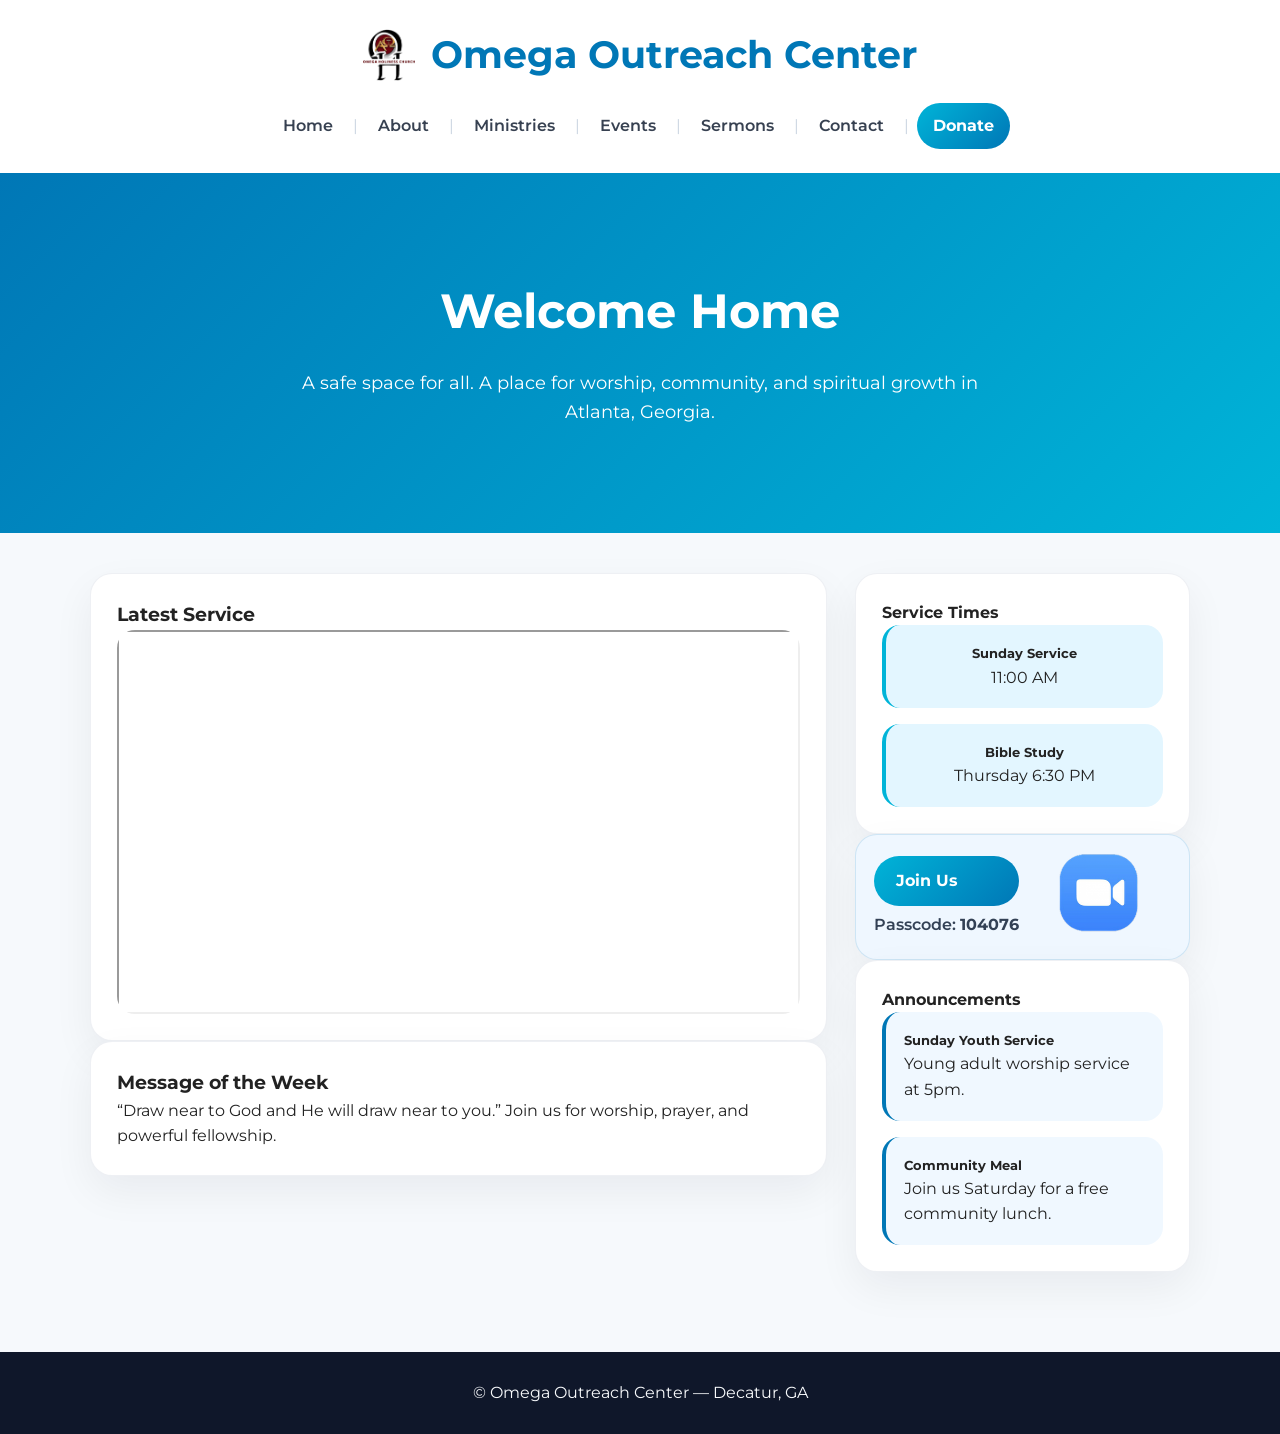
<file: index.html>
<!doctype html>
<html lang="en">
<head>
  <meta charset="utf-8">
  <meta name="viewport" content="width=device-width, initial-scale=1">
  <title>Omega Outreach Center</title>
  <link href="https://fonts.googleapis.com/css2?family=Montserrat:wght@400;600;700&display=swap" rel="stylesheet">
  <link rel="stylesheet" href="styles.css">
</head>
<body>
  <header class="site-header">
    <div class="container header-content">
      <div class="title-row">
        <img src="OHC-logo.png" alt="Omega Outreach Center logo" class="header-logo">
        <h1 class="site-title">Omega Outreach Center</h1>
      </div>
      <nav>
        <a href="index.html">Home</a>
        <span class="nav-separator">|</span>
        <a href="about.html">About</a>
        <span class="nav-separator">|</span>
        <a href="ministries.html">Ministries</a>
        <span class="nav-separator">|</span>
        <a href="events.html">Events</a>
        <span class="nav-separator">|</span>
        <a href="sermons.html">Sermons</a>
        <span class="nav-separator">|</span>
        <a href="contact.html">Contact</a>
        <span class="nav-separator">|</span>
        <a href="donate.html" class="btn small">Donate</a>
      </nav>
    </div>
  </header>
  <main>
    <section class="hero gradient-cerulean">
      <div class="container hero-content">
        <h2>Welcome Home</h2>
        <p class="lead">A safe space for all. A place for worship, community, and spiritual growth in Atlanta, Georgia.</p>
      </div>
    </section>
    <section class="container layout">
      <div class="main-col">
        <article id="latest-service" class="card">
          <h3>Latest Service</h3>
          <div class="embed-wrap">
            <iframe src="https://www.youtube.com/embed/Rd0wx_zfMO0?si=ggQi_SKjwcd_c0ux" title="Latest Service" allowfullscreen></iframe>
          </div>
        </article>
        <article class="card">
          <h3>Message of the Week</h3>
          <p>“Draw near to God and He will draw near to you.” Join us for worship, prayer, and powerful fellowship.</p>
        </article>
      </div>
      <aside class="side-col">
        <div class="card">
          <h4>Service Times</h4>
          <div class="service-times">
            <div class="service-card">
              <h5>Sunday Service</h5>
              <p>11:00 AM</p>
            </div>
            <div class="service-card">
              <h5>Bible Study</h5>
              <p>Thursday 6:30 PM</p>
            </div>
          </div>
        </div>
        <div class="card join-zoom-card">
          <div class="join-zoom-row">
            <div class="join-zoom-text">
              <a href="https://us02web.zoom.us/j/86505439919" target="_blank" class="btn join-btn">Join Us</a>
              <p class="passcode-note">Passcode: <strong>104076</strong></p>
            </div>
            <a href="https://us02web.zoom.us/j/86505439919" target="_blank" class="zoom-link">
              <img src="zoom.png" alt="Zoom logo" class="zoom-logo-image">
            </a>
          </div>
        </div>
        <div class="card">
          <h4>Announcements</h4>
          <div class="announcements">
            <div class="announcement-card">
              <h5>Sunday Youth Service</h5>
              <p>Young adult worship service at 5pm.</p>
            </div>
            <div class="announcement-card">
              <h5>Community Meal</h5>
              <p>Join us Saturday for a free community lunch.</p>
            </div>
          </div>
        </div>
      </aside>
    </section>
  </main>
  <footer class="site-footer">
    <div class="container">
      <p>© Omega Outreach Center — Decatur, GA</p>
    </div>
  </footer>
  <script src="main.js"></script>
</body>
</html>
</file>
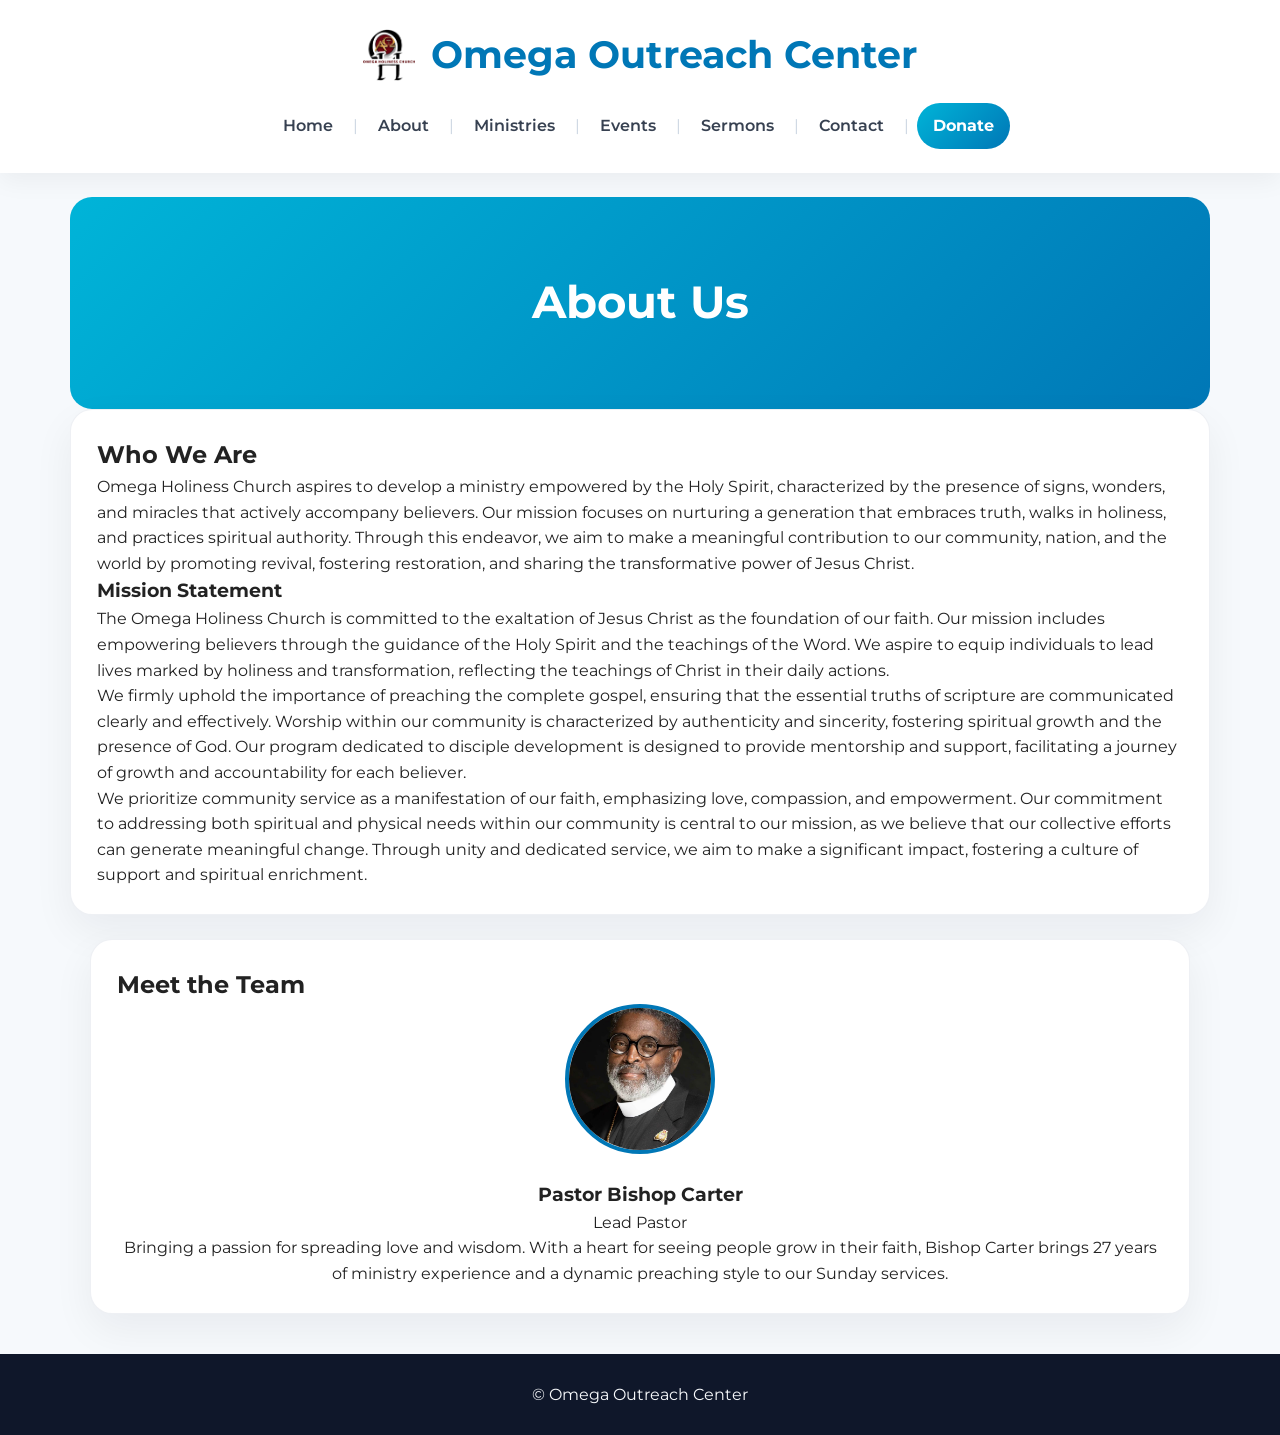
<file: about.html>
<!doctype html>
<html lang="en">
<head>
  <meta charset="utf-8">
  <meta name="viewport" content="width=device-width, initial-scale=1">
  <title>About — Omega Outreach Center</title>
  <link href="https://fonts.googleapis.com/css2?family=Montserrat:wght@400;600;700&display=swap" rel="stylesheet">
  <link rel="stylesheet" href="styles.css">
</head>
<body>
  <header class="site-header">
    <div class="container header-content">
      <div class="title-row">
        <img src="OHC-logo.png" alt="Omega Outreach Center logo" class="header-logo">
        <h1 class="site-title">Omega Outreach Center</h1>
      </div>
      <nav>
        <a href="index.html">Home</a>
        <span class="nav-separator">|</span>
        <a href="about.html">About</a>
        <span class="nav-separator">|</span>
        <a href="ministries.html">Ministries</a>
        <span class="nav-separator">|</span>
        <a href="events.html">Events</a>
        <span class="nav-separator">|</span>
        <a href="sermons.html">Sermons</a>
        <span class="nav-separator">|</span>
        <a href="contact.html">Contact</a>
        <span class="nav-separator">|</span>
        <a href="donate.html" class="btn small">Donate</a>
      </nav>
    </div>
  </header>
  <main>
    <section class="page-header gradient-cerulean container">
      <h1>About Us</h1>
    </section>
    <section class="container card content">
      <h2>Who We Are</h2>
      <p>Omega Holiness Church aspires to develop a ministry empowered by the Holy Spirit, characterized by the presence of signs, wonders, and miracles that actively accompany believers. Our mission focuses on nurturing a generation that embraces truth, walks in holiness, and practices spiritual authority. Through this endeavor, we aim to make a meaningful contribution to our community, nation, and the world by promoting revival, fostering restoration, and sharing the transformative power of Jesus Christ.</p>
      <h3>Mission Statement</h3>
      <p>The Omega Holiness Church is committed to the exaltation of Jesus Christ as the foundation of our faith. Our mission includes empowering believers through the guidance of the Holy Spirit and the teachings of the Word. We aspire to equip individuals to lead lives marked by holiness and transformation, reflecting the teachings of Christ in their daily actions.</p>
      <p>We firmly uphold the importance of preaching the complete gospel, ensuring that the essential truths of scripture are communicated clearly and effectively. Worship within our community is characterized by authenticity and sincerity, fostering spiritual growth and the presence of God. Our program dedicated to disciple development is designed to provide mentorship and support, facilitating a journey of growth and accountability for each believer.</p>
      <p>We prioritize community service as a manifestation of our faith, emphasizing love, compassion, and empowerment. Our commitment to addressing both spiritual and physical needs within our community is central to our mission, as we believe that our collective efforts can generate meaningful change. Through unity and dedicated service, we aim to make a significant impact, fostering a culture of support and spiritual enrichment.</p>
    </section>
    <section class="container">
      <div class="grid">
        <div class="card team-member">
          <h2>Meet the Team</h2>
          <img src="Bishop-Carter.jpg" alt="Bishop Carter" class="team-photo">
          <h3>Pastor Bishop Carter</h3>
          <p>Lead Pastor</p>
          <p>Bringing a passion for spreading love and wisdom. With a heart for seeing people grow in their faith, Bishop Carter brings 27 years of ministry experience and a dynamic preaching style to our Sunday services.</p>
        </div>
      </div>
    </section>
  </main>
  <footer class="site-footer">
    <div class="container">
      <p>© Omega Outreach Center</p>
    </div>
  </footer>
  <script src="main.js"></script>
</body>
</html>
</file>
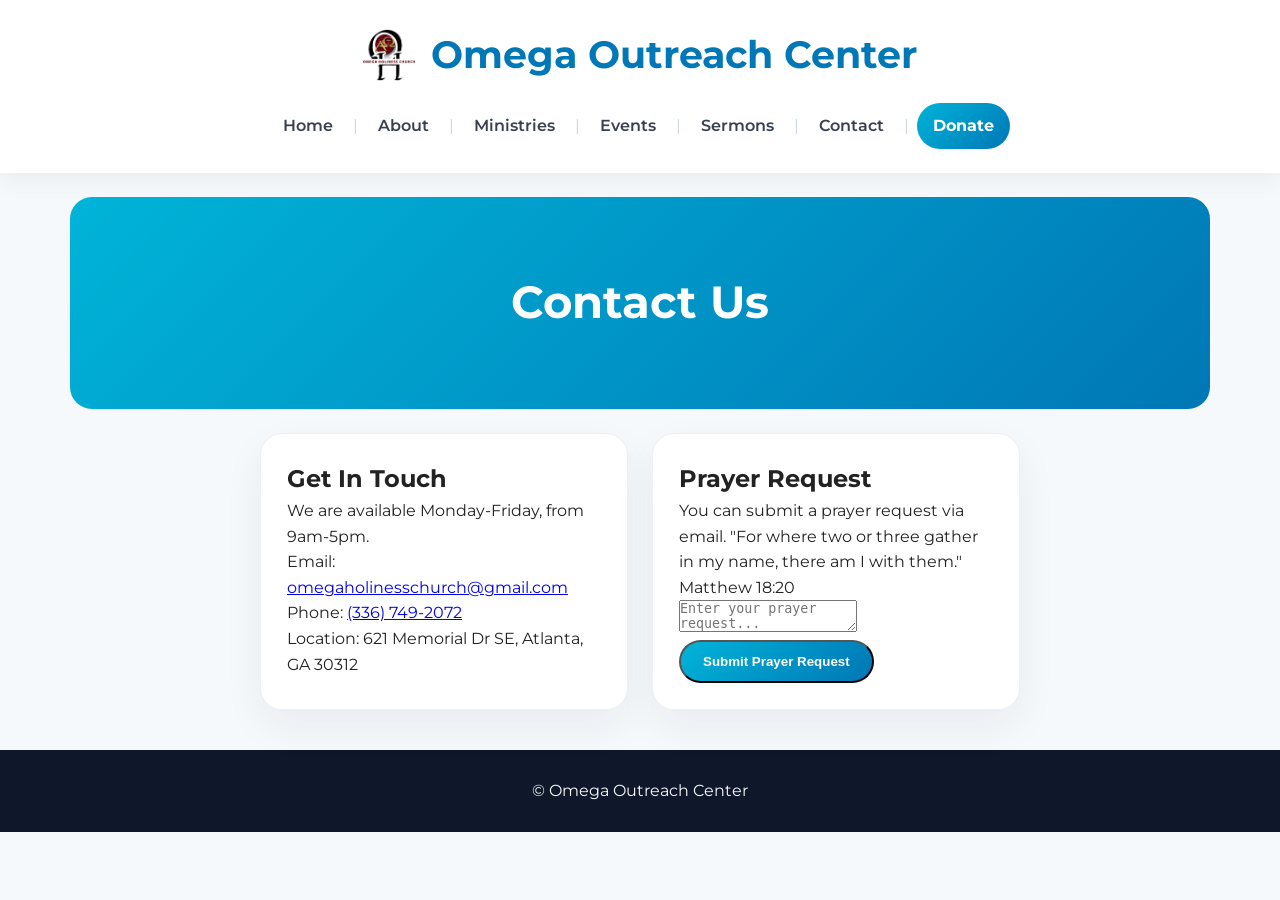
<file: contact.html>
<!doctype html>
<html lang="en">
<head>
  <meta charset="utf-8">
  <meta name="viewport" content="width=device-width, initial-scale=1">
  <title>Contact — Omega Outreach Center</title>
  <link href="https://fonts.googleapis.com/css2?family=Montserrat:wght@400;600;700&display=swap" rel="stylesheet">
  <link rel="stylesheet" href="styles.css">
</head>
<body>
  <header class="site-header">
    <div class="container header-content">
      <div class="title-row">
        <img src="OHC-logo.png" alt="Omega Outreach Center logo" class="header-logo">
        <h1 class="site-title">Omega Outreach Center</h1>
      </div>
      <nav>
        <a href="index.html">Home</a>
        <span class="nav-separator">|</span>
        <a href="about.html">About</a>
        <span class="nav-separator">|</span>
        <a href="ministries.html">Ministries</a>
        <span class="nav-separator">|</span>
        <a href="events.html">Events</a>
        <span class="nav-separator">|</span>
        <a href="sermons.html">Sermons</a>
        <span class="nav-separator">|</span>
        <a href="contact.html">Contact</a>
        <span class="nav-separator">|</span>
        <a href="donate.html" class="btn small">Donate</a>
      </nav>
    </div>
  </header>
  <main>
    <section class="page-header gradient-cerulean container">
      <h1>Contact Us</h1>
    </section>
    <section class="container grid">
      <div class="card">
        <h2>Get In Touch</h2>
        <p>We are available Monday-Friday, from 9am-5pm.</p>
        <p>Email: <a href="mailto:omegaholinesschurch@gmail.com">omegaholinesschurch@gmail.com</a></p>
        <p>Phone: <a href="tel:3367492072">(336) 749-2072</a></p>
        <p>Location: 621 Memorial Dr SE, Atlanta, GA 30312</p>
      </div>
      <div class="card">
        <h2>Prayer Request</h2>
        <p>You can submit a prayer request via email. "For where two or three gather in my name, there am I with them." Matthew 18:20</p>
        <form action="mailto:omegaholinesschurch@gmail.com" method="post" enctype="text/plain">
          <textarea name="prayer_request" placeholder="Enter your prayer request..." required></textarea>
          <button type="submit" class="btn">Submit Prayer Request</button>
        </form>
      </div>
    </section>
  </main>
  <footer class="site-footer">
    <div class="container">
      <p>© Omega Outreach Center</p>
    </div>
  </footer>
  <script src="main.js"></script>
</body>
</html>
</file>
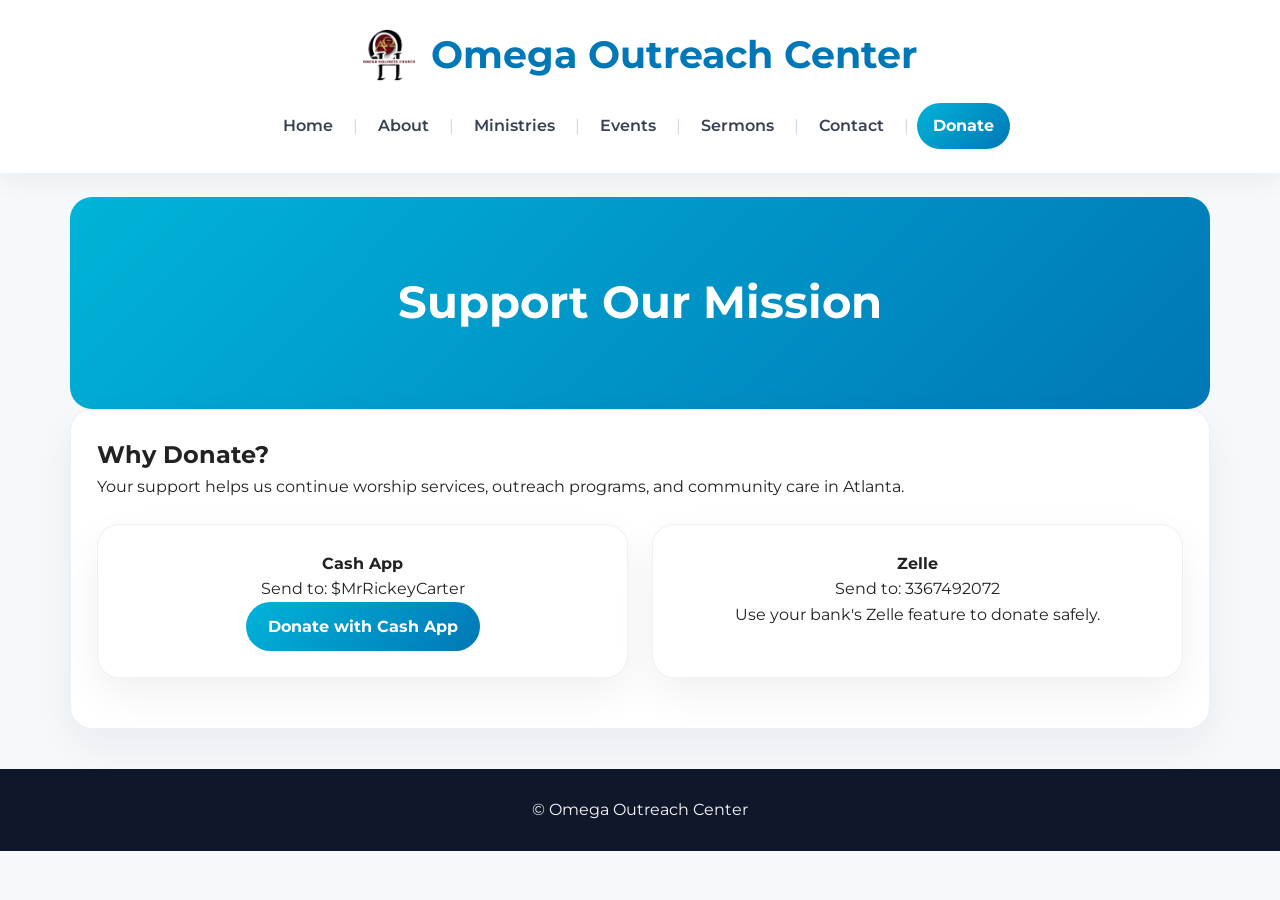
<file: donate.html>
<!doctype html>
<html lang="en">
<head>
  <meta charset="utf-8">
  <meta name="viewport" content="width=device-width, initial-scale=1">
  <title>Donate — Omega Outreach Center</title>
  <link href="https://fonts.googleapis.com/css2?family=Montserrat:wght@400;600;700&display=swap" rel="stylesheet">
  <link rel="stylesheet" href="styles.css">
</head>
<body>
  <header class="site-header">
    <div class="container header-content">
      <div class="title-row">
        <img src="OHC-logo.png" alt="Omega Outreach Center logo" class="header-logo">
        <h1 class="site-title">Omega Outreach Center</h1>
      </div>
      <nav>
        <a href="index.html">Home</a>
        <span class="nav-separator">|</span>
        <a href="about.html">About</a>
        <span class="nav-separator">|</span>
        <a href="ministries.html">Ministries</a>
        <span class="nav-separator">|</span>
        <a href="events.html">Events</a>
        <span class="nav-separator">|</span>
        <a href="sermons.html">Sermons</a>
        <span class="nav-separator">|</span>
        <a href="contact.html">Contact</a>
        <span class="nav-separator">|</span>
        <a href="donate.html" class="btn small">Donate</a>
      </nav>
    </div>
  </header>
  <main>
    <section class="page-header gradient-cerulean container">
      <h1>Support Our Mission</h1>
    </section>
    <section class="container card">
      <h2>Why Donate?</h2>
      <p>Your support helps us continue worship services, outreach programs, and community care in Atlanta.</p>
      <div class="grid">
        <div class="card payment-card">
          <h4>Cash App</h4>
          <p>Send to: $MrRickeyCarter</p>
          <a href="https://cash.app/$MrRickeyCarter" target="_blank" class="btn">Donate with Cash App</a>
        </div>
        <div class="card payment-card">
          <h4>Zelle</h4>
          <p>Send to: 3367492072</p>
          <p>Use your bank's Zelle feature to donate safely.</p>
        </div>
      </div>
    </section>
  </main>
  <footer class="site-footer">
    <div class="container">
      <p>© Omega Outreach Center</p>
    </div>
  </footer>
  <script src="main.js"></script>
</body>
</html>
</file>
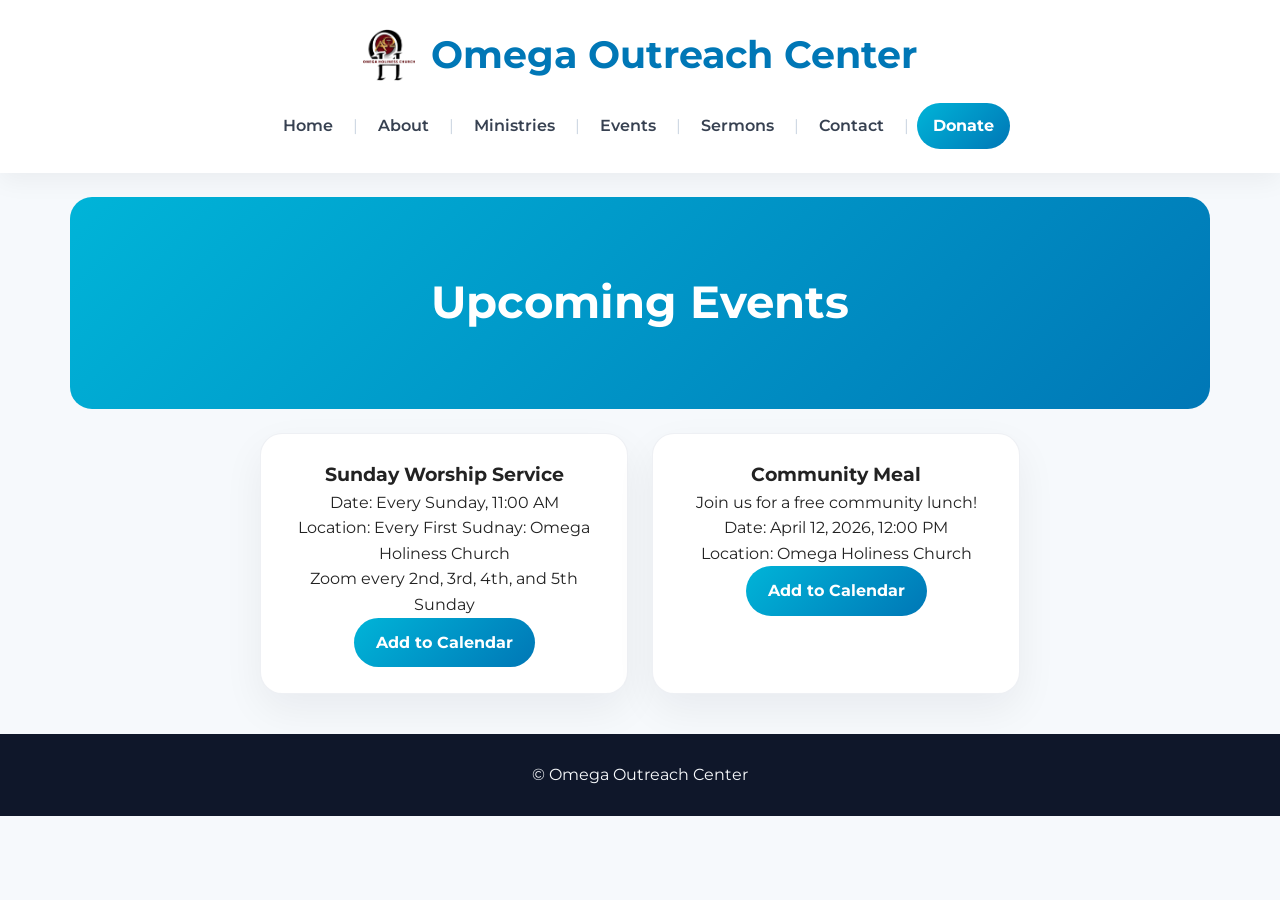
<file: events.html>
<!doctype html>
<html lang="en">
<head>
  <meta charset="utf-8">
  <meta name="viewport" content="width=device-width, initial-scale=1">
  <title>Events — Omega Outreach Center</title>
  <link href="https://fonts.googleapis.com/css2?family=Montserrat:wght@400;600;700&display=swap" rel="stylesheet">
  <link rel="stylesheet" href="styles.css">
</head>
<body>
  <header class="site-header">
    <div class="container header-content">
      <div class="title-row">
        <img src="OHC-logo.png" alt="Omega Outreach Center logo" class="header-logo">
        <h1 class="site-title">Omega Outreach Center</h1>
      </div>
      <nav>
        <a href="index.html">Home</a>
        <span class="nav-separator">|</span>
        <a href="about.html">About</a>
        <span class="nav-separator">|</span>
        <a href="ministries.html">Ministries</a>
        <span class="nav-separator">|</span>
        <a href="events.html">Events</a>
        <span class="nav-separator">|</span>
        <a href="sermons.html">Sermons</a>
        <span class="nav-separator">|</span>
        <a href="contact.html">Contact</a>
        <span class="nav-separator">|</span>
        <a href="donate.html" class="btn small">Donate</a>
      </nav>
    </div>
  </header>
  <main>
    <section class="page-header gradient-cerulean container">
      <h1>Upcoming Events</h1>
    </section>
    <section class="container grid">
      <div class="card event-card">
        <h3>Sunday Worship Service</h3>
        <p>Date: Every Sunday, 11:00 AM</p>
        <p>Location: Every First Sudnay: Omega Holiness Church</p>
        <p>Zoom every 2nd, 3rd, 4th, and 5th Sunday</p>
        <a href="https://calendar.google.com/calendar/render?action=TEMPLATE&text=Sunday+Worship+Service&dates=20260414T150000Z/20260414T160000Z&details=Join+us+for+worship&location=Omega+Outreach+Center" class="btn" target="_blank">Add to Calendar</a>
      </div>
      <div class="card event-card">
        <h3>Community Meal</h3>
        <p>Join us for a free community lunch!</p>
        <p>Date: April 12, 2026, 12:00 PM</p>
        <p>Location: Omega Holiness Church</p>
        <a href="https://calendar.google.com/calendar/render?action=TEMPLATE&text=Community+Meal&dates=20260412T160000Z/20260412T170000Z&details=Free+community+lunch&location=Omega+Outreach+Center" class="btn" target="_blank">Add to Calendar</a>
      </div>
    </section>
  </main>
  <footer class="site-footer">
    <div class="container">
      <p>© Omega Outreach Center</p>
    </div>
  </footer>
  <script src="main.js"></script>
</body>
</html>
</file>
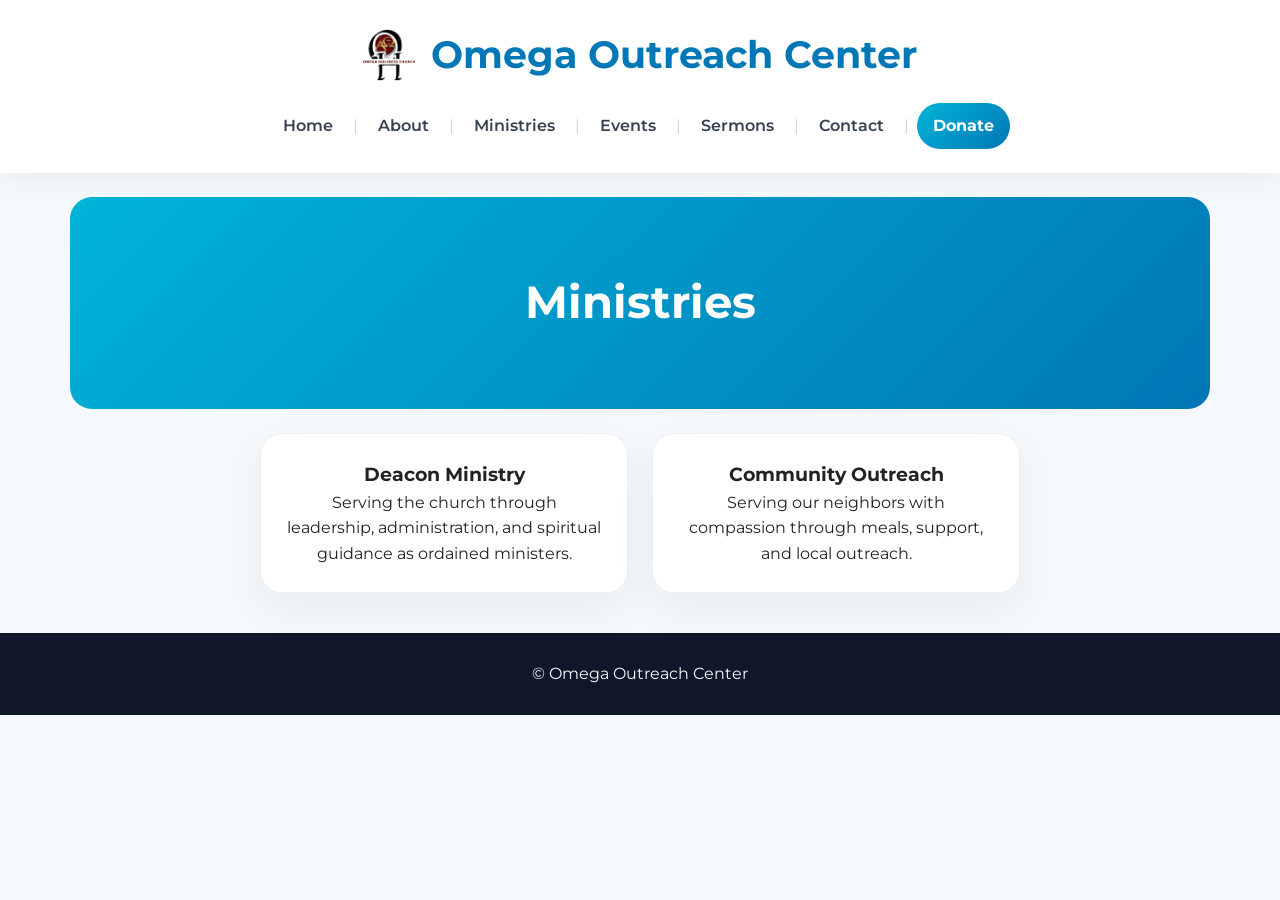
<file: ministries.html>
<!doctype html>
<html lang="en">
<head>
  <meta charset="utf-8">
  <meta name="viewport" content="width=device-width, initial-scale=1">
  <title>Ministries — Omega Outreach Center</title>
  <link href="https://fonts.googleapis.com/css2?family=Montserrat:wght@400;600;700&display=swap" rel="stylesheet">
  <link rel="stylesheet" href="styles.css">
</head>
<body>
  <header class="site-header">
    <div class="container header-content">
      <div class="title-row">
        <img src="OHC-logo.png" alt="Omega Outreach Center logo" class="header-logo">
        <h1 class="site-title">Omega Outreach Center</h1>
      </div>
      <nav>
        <a href="index.html">Home</a>
        <span class="nav-separator">|</span>
        <a href="about.html">About</a>
        <span class="nav-separator">|</span>
        <a href="ministries.html">Ministries</a>
        <span class="nav-separator">|</span>
        <a href="events.html">Events</a>
        <span class="nav-separator">|</span>
        <a href="sermons.html">Sermons</a>
        <span class="nav-separator">|</span>
        <a href="contact.html">Contact</a>
        <span class="nav-separator">|</span>
        <a href="donate.html" class="btn small">Donate</a>
      </nav>
    </div>
  </header>
  <main>
    <section class="page-header gradient-cerulean container">
      <h1>Ministries</h1>
    </section>
    <section class="container grid">
      <div class="card ministry-card">
        <h3>Deacon Ministry</h3>
        <p>Serving the church through leadership, administration, and spiritual guidance as ordained ministers.</p>
      </div>
      <div class="card ministry-card">
        <h3>Community Outreach</h3>
        <p>Serving our neighbors with compassion through meals, support, and local outreach.</p>
      </div>
    </section>
  </main>
  <footer class="site-footer">
    <div class="container">
      <p>© Omega Outreach Center</p>
    </div>
  </footer>
  <script src="main.js"></script>
</body>
</html>
</file>
<file: styles.css>
* {
  box-sizing: border-box;
  margin: 0;
  padding: 0;
}
body {
  font-family: 'Montserrat', sans-serif;
  color: #222;
  background: #f6f9fc;
  line-height: 1.6;
}
.container {
  max-width: 1140px;
  margin: 0 auto;
  padding: 0 20px;
}
.site-header {
  background: #ffffff;
  padding: 24px 0;
  box-shadow: 0 8px 24px rgba(0,0,0,0.05);
}
.header-content {
  text-align: center;
}
.title-row {
  display: flex;
  justify-content: center;
  align-items: center;
  gap: 16px;
  margin-bottom: 18px;
}
.header-logo {
  width: 52px;
  height: 52px;
}
.site-title {
  font-size: 2.4rem;
  color: #0077b6;
}
nav {
  display: inline-flex;
  flex-wrap: wrap;
  justify-content: center;
  align-items: center;
  gap: 8px;
}
nav a {
  text-decoration: none;
  color: #374151;
  font-weight: 600;
  padding: 10px 12px;
  border-radius: 8px;
}
nav a:hover {
  color: #0077b6;
  background: rgba(0,119,182,0.06);
}
.nav-separator {
  color: #cbd5e1;
}
.btn {
  display: inline-block;
  padding: 12px 22px;
  background: linear-gradient(135deg, #00b4d8, #0077b6);
  color: #fff;
  border-radius: 999px;
  text-decoration: none;
  font-weight: 700;
  transition: transform 0.25s ease, box-shadow 0.25s ease;
}
.btn:hover {
  transform: translateY(-2px);
  box-shadow: 0 12px 28px rgba(0,119,182,0.18);
}
.btn.small {
  padding: 10px 16px;
}
.hero {
  padding: 100px 0 80px;
  color: white;
  background: linear-gradient(135deg, #0077b6 0%, #00b4d8 100%);
  text-align: center;
}
.hero h2 {
  font-size: 3rem;
  margin-bottom: 18px;
}
.lead {
  font-size: 1.15rem;
  margin-bottom: 26px;
  max-width: 720px;
  margin-left: auto;
  margin-right: auto;
}
.layout {
  display: grid;
  grid-template-columns: 2.2fr 1fr;
  gap: 28px;
  margin: 40px auto 80px;
}
main .card,
.page-header,
.payment-card,
.service-card,
.announcement-card {
  border-radius: 22px;
}
.card {
  background: #ffffff;
  padding: 26px;
  box-shadow: 0 16px 42px rgba(15,23,42,0.06);
  border: 1px solid rgba(148,163,184,0.16);
}
.page-header {
  padding: 70px 0;
  text-align: center;
  color: white;
  background: linear-gradient(135deg, #00b4d8, #0077b6);
  border-radius: 22px;
  margin-top: 24px;
}
.page-header h1 {
  font-size: 2.8rem;
}
.grid {
  display: grid;
  grid-template-columns: repeat(auto-fit, minmax(280px, 1fr));
  gap: 24px;
  margin: 24px 0;
}
section.grid {
  grid-template-columns: 1fr 1fr;
  margin: 24px auto;
  max-width: 800px;
}
.ministry-card,
.event-card,
.payment-card {
  text-align: center;
}
.embed-wrap {
  position: relative;
  padding-bottom: 56.25%;
  height: 0;
  overflow: hidden;
  border-radius: 18px;
}
.embed-wrap iframe {
  position: absolute;
  width: 100%;
  height: 100%;
  left: 0;
  top: 0;
}
.service-times,
.announcements {
  display: flex;
  flex-direction: column;
  gap: 16px;
}
.service-card,
.announcement-card,
.join-zoom-card {
  padding: 18px;
  border-radius: 18px;
}
.service-card {
  background: #e3f6ff;
  border-left: 4px solid #00b4d8;
  text-align: center;
}
.announcement-card {
  background: #f0f8ff;
  border-left: 4px solid #0077b6;
}
.join-zoom-card {
  background: #eff7ff;
  border: 1px solid rgba(0,119,182,0.14);
}
.join-zoom-row {
  display: flex;
  align-items: center;
  justify-content: flex-start;
  gap: 40px;
}
.join-zoom-text {
  display: flex;
  flex-direction: column;
  gap: 6px;
}
.zoom-logo-image {
  width: 80px;
  height: 80px;
  object-fit: contain;
}
.passcode-note {
  color: #334155;
  font-weight: 600;
}
.team-member {
  text-align: center;
}
.team-member h2 {
  text-align: left;
}
.team-photo {
  width: 150px;
  height: 150px;
  object-fit: cover;
  border-radius: 50%;
  border: 4px solid #0077b6;
  margin-bottom: 18px;
}
footer.site-footer {
  background: #0f172a;
  color: #f8fafc;
  text-align: center;
  padding: 28px 0;
  margin-top: 40px;
}
footer a {
  color: #7dd3fc;
}
@media (max-width: 900px) {
  .layout {
    grid-template-columns: 1fr;
  }
}
@media (max-width: 650px) {
  .title-row {
    flex-direction: column;
    gap: 12px;
  }
  .site-title {
    font-size: 2rem;
  }
  nav {
    gap: 4px;
  }
}
</file>
